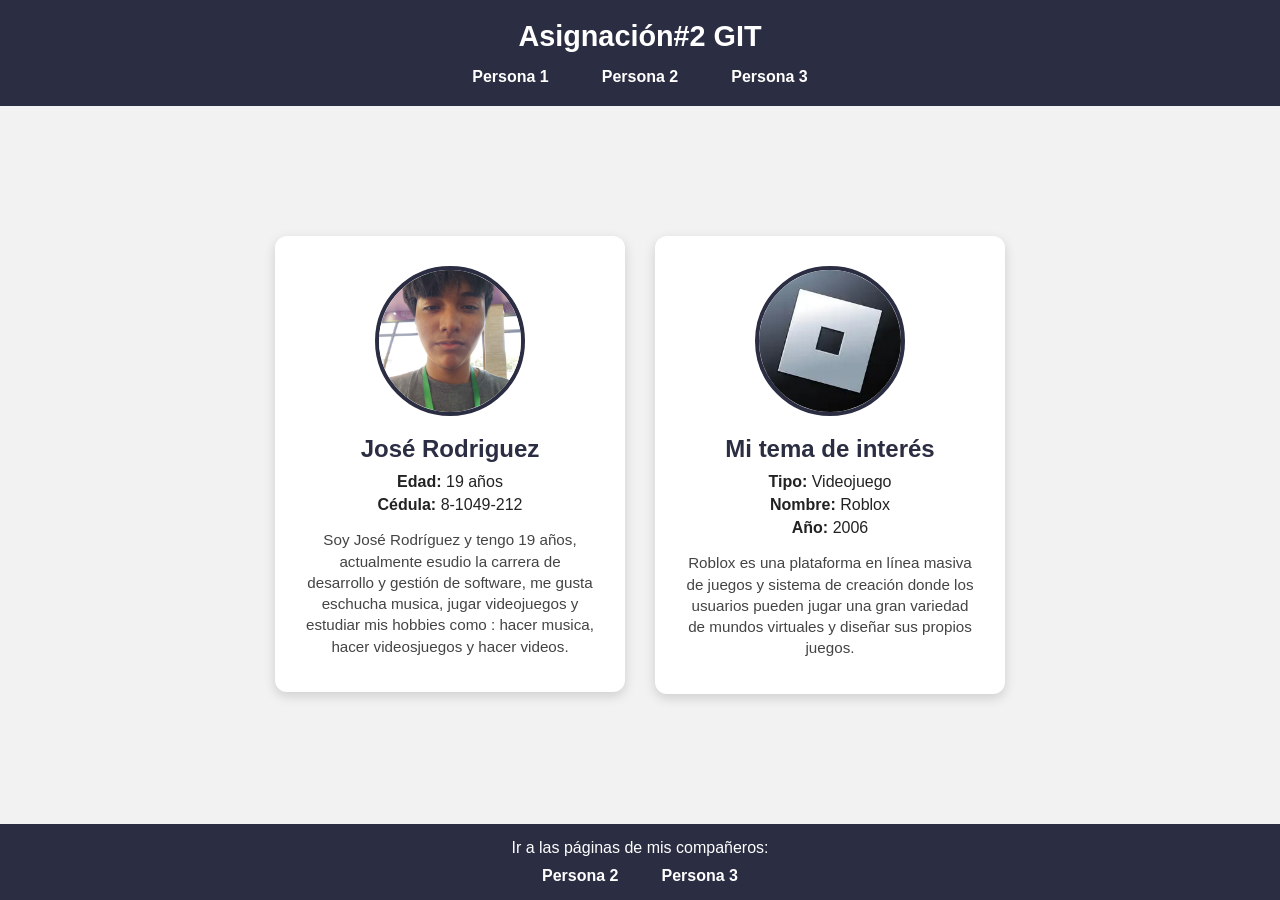
<file: Frontend/index.html>
<!DOCTYPE html>
<html lang="es">
<head>
  <meta charset="UTF-8">
  <meta name="viewport" content="width=device-width, initial-scale=1.0">
  <title>Persona 1 - Asignación</title>
  <link rel="stylesheet" href="style.css">
</head>
<body>

  <header>
    <h1>Asignación#2 GIT</h1>
    <nav>
      <ul>
        <li><a href="index.html">Persona 1</a></li>
        <li><a href="persona2.html">Persona 2</a></li>
        <li><a href="persona3.html">Persona 3</a></li>
      </ul>
    </nav>
  </header>

  <main>
    <div class="cards-container">

        <div class="card">
            <img src="../Imagenes/Foto-Josè.jpg" alt="Foto de Persona 1">
            <h2>José Rodriguez</h2>
            <p><strong>Edad:</strong> 19 años</p>
            <p><strong>Cédula:</strong> 8-1049-212</p>
            <p class="bio">
                Soy José Rodríguez y tengo 19 años, actualmente esudio 
                la carrera de desarrollo y gestión de software, 
                me gusta eschucha musica, jugar videojuegos y 
                estudiar mis hobbies como : hacer musica, hacer 
                videosjuegos y hacer videos.
            </p>
        </div>

        <div class="card">
            <img src="../Imagenes/Foto-Roblox.jpg" alt="Tema de interés">
            <h2>Mi tema de interés</h2>
            <p><strong>Tipo:</strong> Videojuego</p>
            <p><strong>Nombre:</strong> Roblox</p>
            <p><strong>Año:</strong> 2006</p>
            <p class="bio">
                Roblox es una plataforma en línea masiva de juegos 
                y sistema de creación donde los usuarios pueden jugar
                 una gran variedad de mundos virtuales y diseñar sus 
                 propios juegos.
            </p>
        </div>

    </div>
</main>

  <footer>
    <p>Ir a las páginas de mis compañeros:</p>
    <nav>
      <ul>
        <li><a href="persona2.html">Persona 2</a></li>
        <li><a href="persona3.html">Persona 3</a></li>
      </ul>
    </nav>
  </footer>

</body>
</html>
</file>
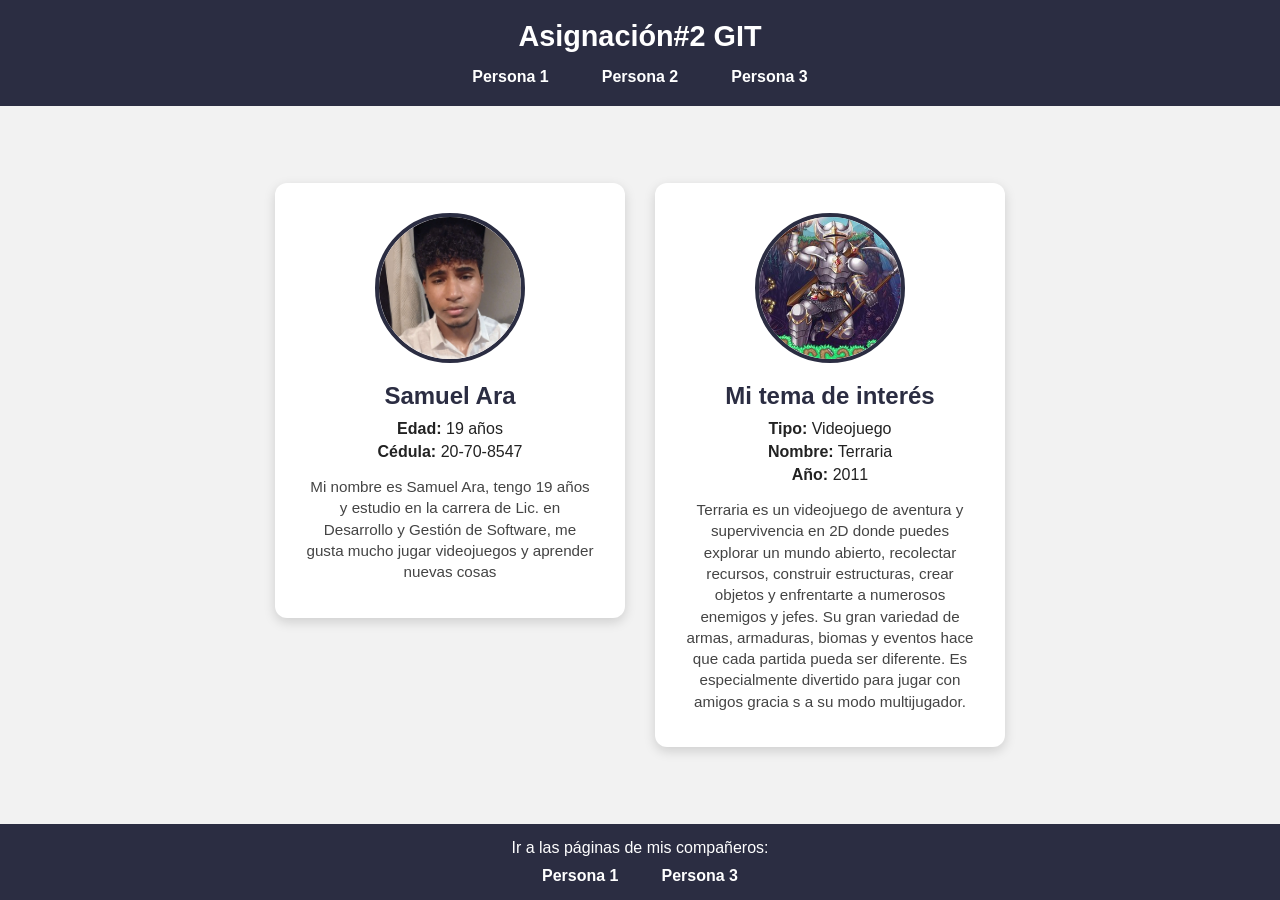
<file: Frontend/persona2.html>
<!DOCTYPE html>
<html lang="es">
<head>
  <meta charset="UTF-8">
  <meta name="viewport" content="width=device-width, initial-scale=1.0">
  <title>Persona 1 - Asignación</title>
  <link rel="stylesheet" href="style.css">
</head>
<body>

  <header>
    <h1>Asignación#2 GIT</h1>
    <nav>
      <ul>
        <li><a href="index.html">Persona 1</a></li>
        <li><a href="persona2.html">Persona 2</a></li>
        <li><a href="persona3.html">Persona 3</a></li>
      </ul>
    </nav>
  </header>

  <main>
    <div class="cards-container">

        <div class="card">
            <img src="../Imagenes/Foto-Samuel.jpg" alt="Foto de Persona 1">
            <h2>Samuel Ara</h2>
            <p><strong>Edad:</strong> 19 años</p>
            <p><strong>Cédula:</strong> 20-70-8547</p>
            <p class="bio">
                Mi nombre es Samuel Ara, tengo 19 años
                 y estudio en la carrera de Lic. en 
                 Desarrollo y Gestión de Software,
                  me gusta mucho jugar videojuegos y 
                  aprender nuevas cosas
            </p>
        </div>

        <div class="card">
            <img src="../Imagenes/Foto-Terraria.jpg" alt="Tema de interés">
            <h2>Mi tema de interés</h2>
            <p><strong>Tipo:</strong> Videojuego</p>
            <p><strong>Nombre:</strong> Terraria</p>
            <p><strong>Año:</strong> 2011</p>
            <p class="bio">
                Terraria es un videojuego de aventura y
                 supervivencia en 2D donde puedes explorar
                  un mundo abierto, recolectar recursos, 
                  construir estructuras, crear objetos y 
                  enfrentarte a numerosos enemigos y jefes.
                   Su gran variedad de armas, armaduras, 
                   biomas y eventos hace que cada partida
                    pueda ser diferente. Es especialmente 
                    divertido para jugar con amigos gracia
                    s a su modo multijugador.
            </p>
        </div>

    </div>
</main>

  <footer>
    <p>Ir a las páginas de mis compañeros:</p>
    <nav>
      <ul>
        <li><a href="index.html">Persona 1</a></li>
        <li><a href="persona3.html">Persona 3</a></li>
      </ul>
    </nav>
  </footer>

</body>
</html>
</file>
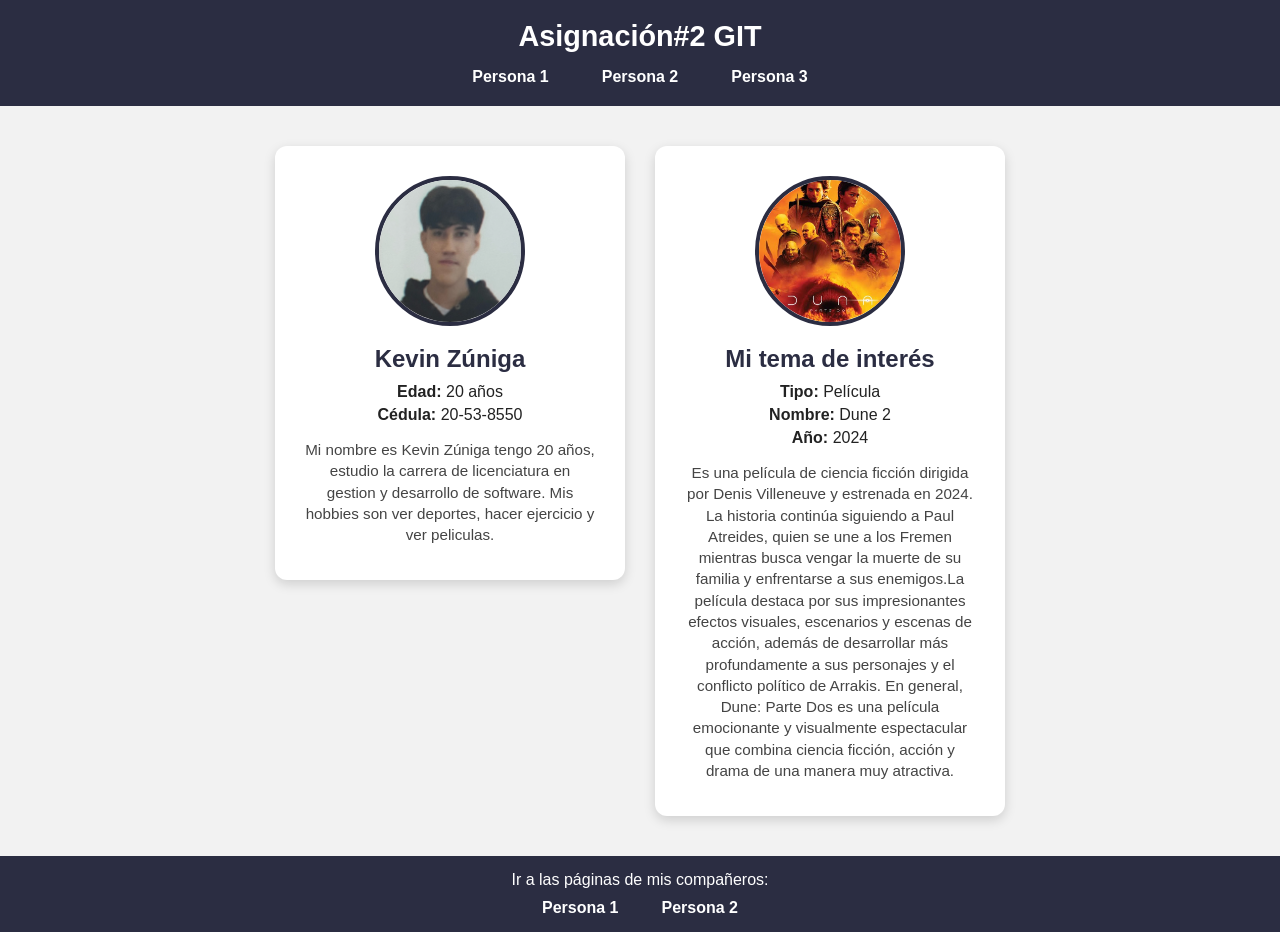
<file: Frontend/persona3.html>
<!DOCTYPE html>
<html lang="es">
<head>
  <meta charset="UTF-8">
  <meta name="viewport" content="width=device-width, initial-scale=1.0">
  <title>Persona 1 - Asignación</title>
  <link rel="stylesheet" href="style.css">
</head>
<body>

  <header>
    <h1>Asignación#2 GIT</h1>
    <nav>
      <ul>
        <li><a href="index.html">Persona 1</a></li>
        <li><a href="persona2.html">Persona 2</a></li>
        <li><a href="persona3.html">Persona 3</a></li>
      </ul>
    </nav>
  </header>

  <main>
    <div class="cards-container">

        <div class="card">
            <img src="../Imagenes/Foto-Kevin.png" alt="Foto de Persona 3">
            <h2>Kevin Zúniga</h2>
            <p><strong>Edad:</strong> 20 años</p>
            <p><strong>Cédula:</strong> 20-53-8550 </p>
            <p class="bio">
                Mi nombre es Kevin Zúniga tengo 20 años, estudio la carrera 
                de licenciatura en gestion y desarrollo de software. Mis 
                hobbies son ver deportes, hacer ejercicio y ver peliculas.
            </p>
        </div>

        <div class="card">
            <img src="../Imagenes/dune2.jpg" alt="Tema de interés">
            <h2>Mi tema de interés</h2>
            <p><strong>Tipo:</strong> Película</p>
            <p><strong>Nombre:</strong> Dune 2</p>
            <p><strong>Año:</strong> 2024 </p>
            <p class="bio">
                Es una película de ciencia ficción dirigida 
                por Denis Villeneuve y estrenada en 2024. 
                La historia continúa siguiendo a Paul Atreides, 
                quien se une a los Fremen mientras busca vengar la muerte de su familia 
                y enfrentarse a sus enemigos.La película destaca por sus impresionantes efectos visuales, 
                escenarios y escenas de acción, además de desarrollar más profundamente a sus personajes y 
                el conflicto político de Arrakis. En general, Dune: Parte Dos es una película emocionante y 
                visualmente espectacular que combina ciencia ficción, acción y drama de una manera muy atractiva.
            </p>
        </div>

    </div>
</main>

  <footer>
    <p>Ir a las páginas de mis compañeros:</p>
    <nav>
      <ul>
        <li><a href="index.html">Persona 1</a></li>
        <li><a href="persona2.html">Persona 2</a></li>
      </ul>
    </nav>
  </footer>

</body>
</html>
</file>
<file: Frontend/style.css>
* {
  margin: 0;
  padding: 0;
  box-sizing: border-box;
  font-family: Arial, Helvetica, sans-serif;
}

body {
  background-color: #f2f2f2;
  color: #222;
  display: flex;
  flex-direction: column;
  min-height: 100vh;
}

/* HEADER */
header {
  background-color: #2b2d42;
  color: #fff;
  padding: 20px;
  text-align: center;
}

header h1 {
  margin-bottom: 15px;
  font-size: 1.8rem;
}

nav ul {
  list-style: none;
  display: flex;
  justify-content: center;
  gap: 25px;
  flex-wrap: wrap;
}

nav ul li a {
  color: #fff;
  text-decoration: none;
  font-weight: bold;
  padding: 8px 14px;
  border-radius: 6px;
  transition: background-color 0.3s ease, color 0.3s ease;
}

/* Efecto hover pedido en el nav */
nav ul li a:hover {
  background-color: #ef233c;
  color: #fff;
}

/* MAIN / CARD */
main {
  flex: 1;
  display: flex;
  justify-content: center;
  align-items: center;
  padding: 40px 20px;
}
.cards-container {
    display: flex;
    justify-content: center;
    align-items: flex-start;
    gap: 30px;
    flex-wrap: wrap;
}
.card {
  background-color: #fff;
  border-radius: 12px;
  box-shadow: 0 4px 12px rgba(0, 0, 0, 0.15);
  padding: 30px;
  max-width: 350px;
  text-align: center;
  transition: transform 0.3s ease;
}

.card:hover {
  transform: translateY(-5px);
}

.card img {
  width: 150px;
  height: 150px;
  object-fit: cover;
  border-radius: 50%;
  border: 4px solid #2b2d42;
  margin-bottom: 15px;
}

.card h2 {
  margin-bottom: 10px;
  color: #2b2d42;
}

.card p {
  margin: 5px 0;
}

.card .bio {
  margin-top: 15px;
  font-size: 0.95rem;
  color: #444;
  line-height: 1.4;
}

/* FOOTER */
footer {
  background-color: #2b2d42;
  color: #fff;
  text-align: center;
  padding: 15px;
}

footer p {
  margin-bottom: 10px;
}

footer nav ul {
  gap: 15px;
}

footer nav ul li a:hover {
  background-color: #ef233c;
}
</file>
